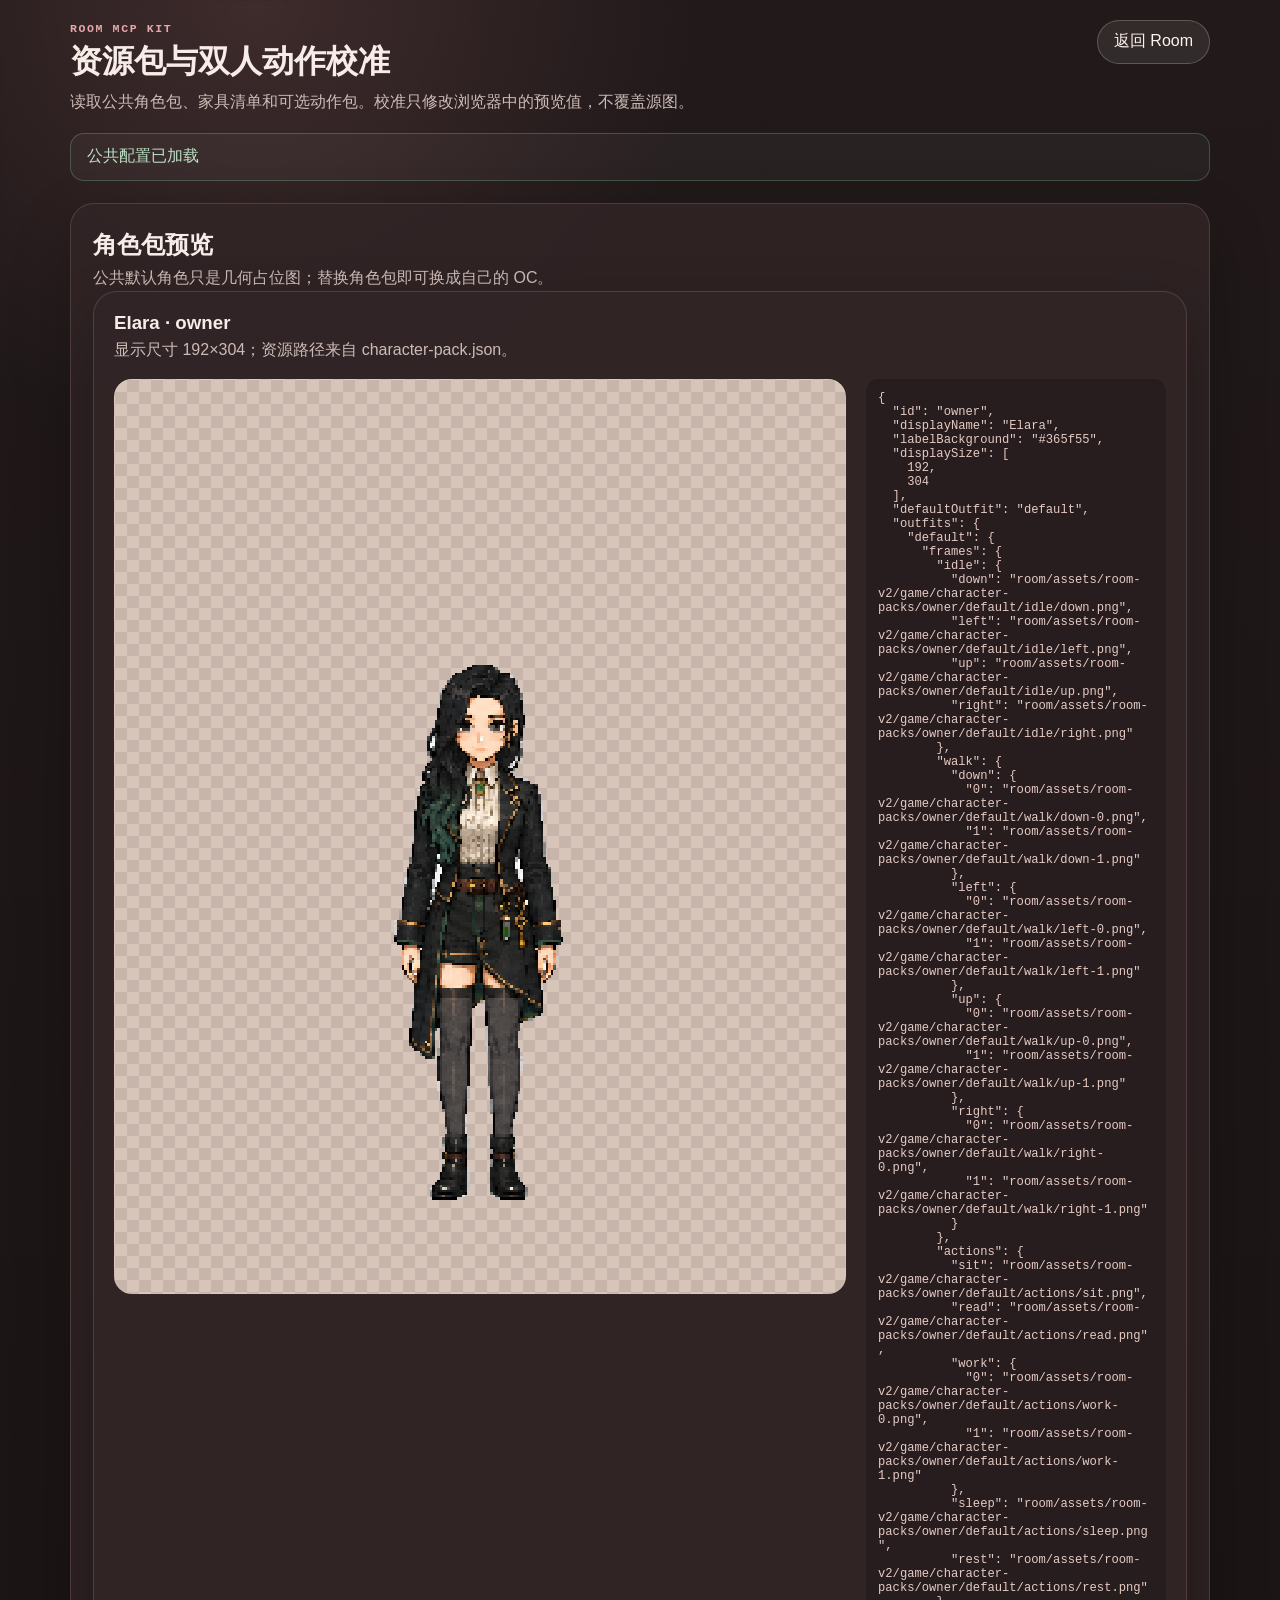
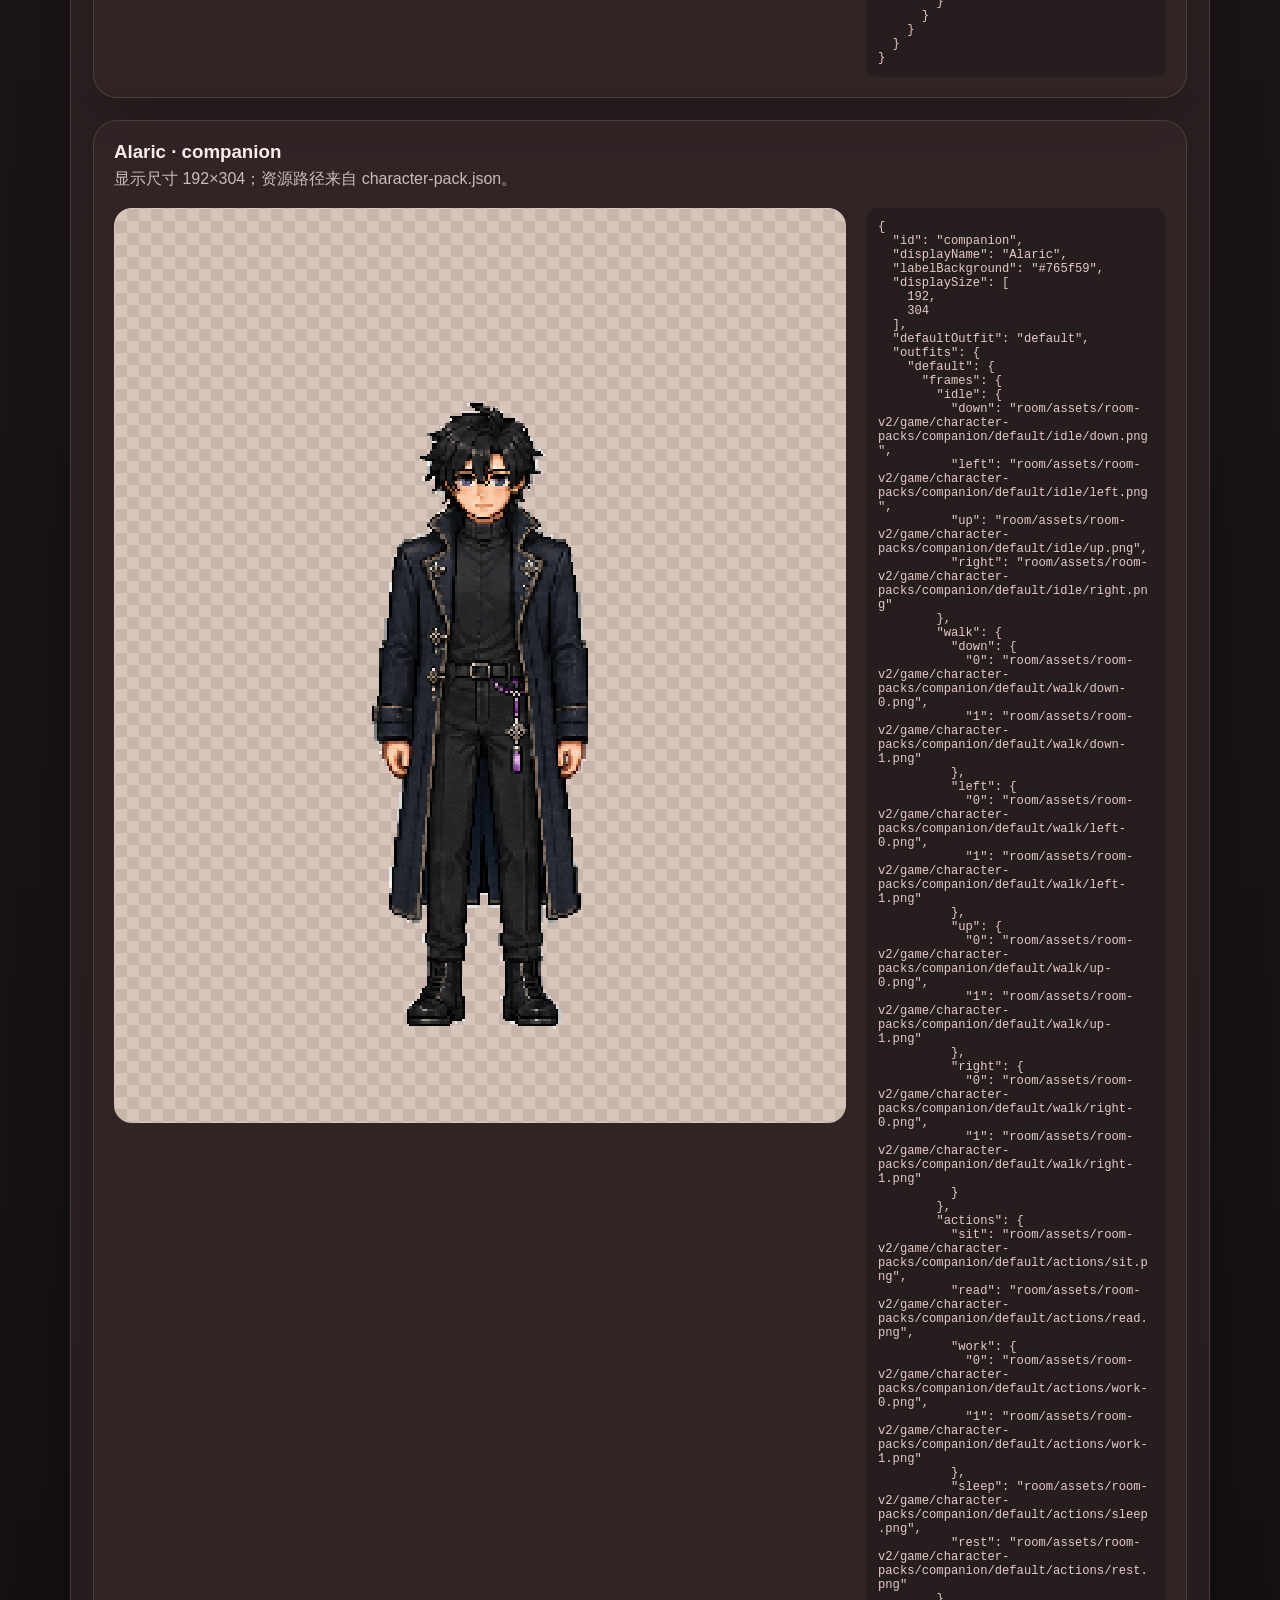
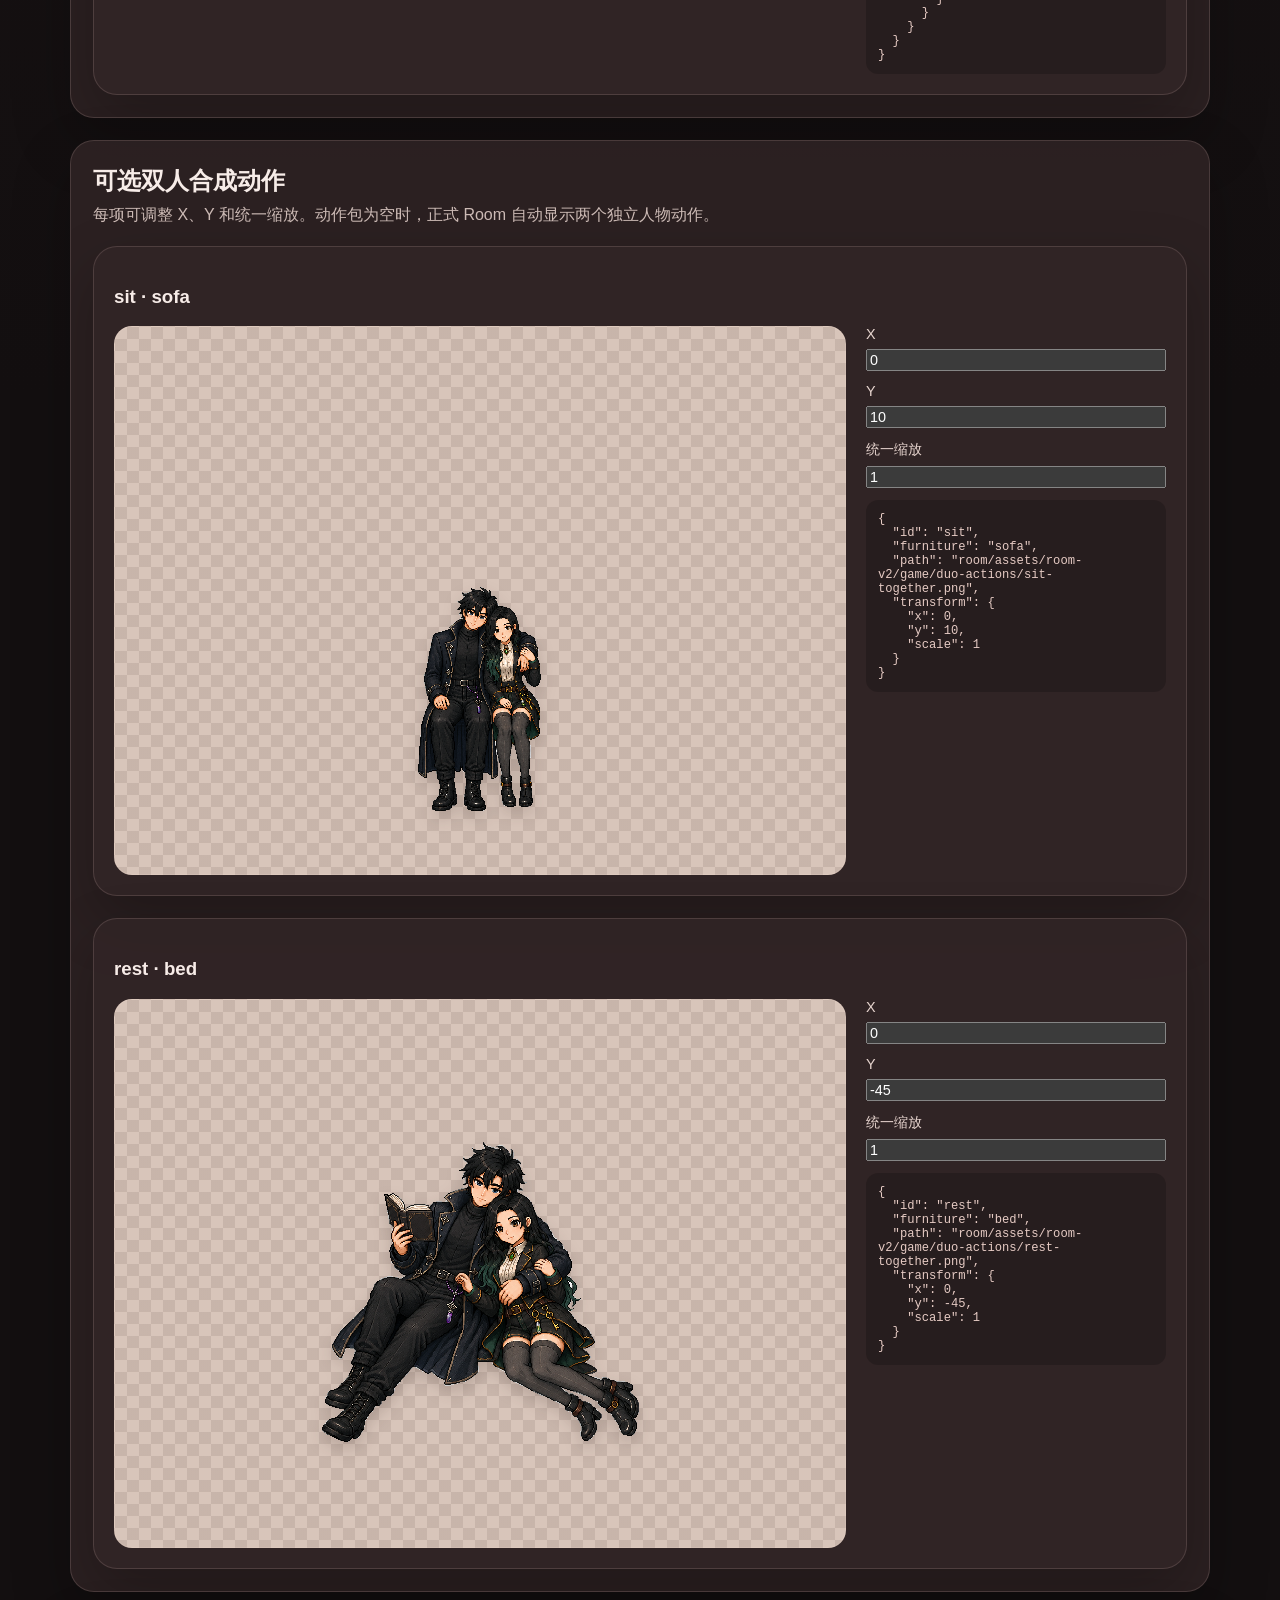
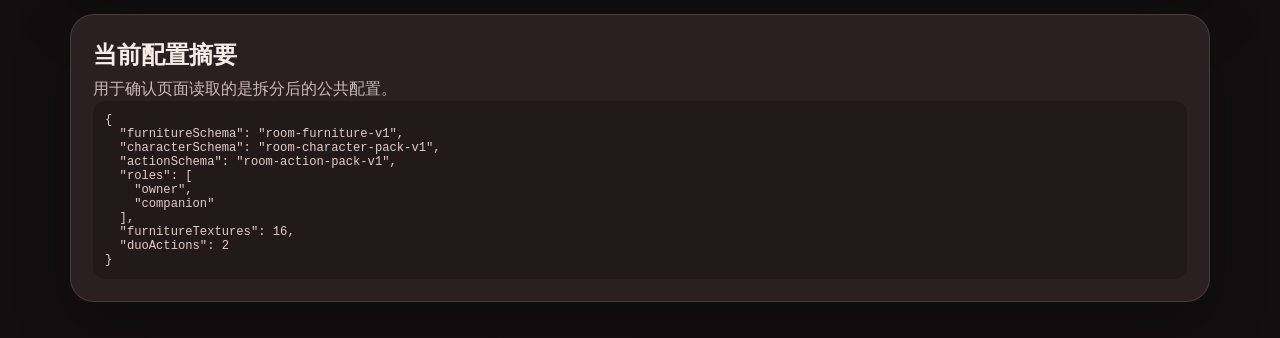
<file: web/calibration.html>
<!doctype html>
<html lang="zh-CN">
<head>
  <meta charset="utf-8">
  <meta name="viewport" content="width=device-width,initial-scale=1,viewport-fit=cover">
  <title>Room MCP Kit · Calibration</title>
  <link rel="icon" href="data:,">
  <link rel="stylesheet" href="room/anchor-calibration-v2.css?v=public-1">
</head>
<body>
  <main class="page-shell">
    <header class="page-header">
      <div>
        <p class="eyebrow">ROOM MCP KIT</p>
        <h1>资源包与双人动作校准</h1>
        <p>读取公共角色包、家具清单和可选动作包。校准只修改浏览器中的预览值，不覆盖源图。</p>
      </div>
      <a href="index.html">返回 Room</a>
    </header>

    <p id="page-status" class="page-status">正在读取公共配置……</p>

    <section class="panel" aria-labelledby="roles-heading">
      <div class="section-heading">
        <div>
          <h2 id="roles-heading">角色包预览</h2>
          <p>公共默认角色只是几何占位图；替换角色包即可换成自己的 OC。</p>
        </div>
      </div>
      <div id="role-list" class="calibration-list"></div>
    </section>

    <section class="panel" aria-labelledby="duo-heading">
      <div class="section-heading">
        <div>
          <h2 id="duo-heading">可选双人合成动作</h2>
          <p>每项可调整 X、Y 和统一缩放。动作包为空时，正式 Room 自动显示两个独立人物动作。</p>
        </div>
      </div>
      <div id="duo-list" class="calibration-list duo-calibration-list"></div>
    </section>

    <section class="panel" aria-labelledby="manifest-heading">
      <div class="section-heading">
        <div>
          <h2 id="manifest-heading">当前配置摘要</h2>
          <p>用于确认页面读取的是拆分后的公共配置。</p>
        </div>
      </div>
      <pre id="manifest-output" class="config-output"></pre>
    </section>
  </main>

  <script type="module" src="room/anchor-calibration-v2.js?v=public-1"></script>
</body>
</html>
</file>
<file: web/room/anchor-calibration-v2.css>
:root {
  color-scheme: dark;
  font-family: Inter, "PingFang SC", "Microsoft YaHei", sans-serif;
  background: #171313;
  color: #f7ece8;
}

* { box-sizing: border-box; }

html, body { margin: 0; min-width: 0; min-height: 100%; }

body {
  background:
    radial-gradient(circle at 20% 0%, rgba(197, 126, 126, .18), transparent 28rem),
    linear-gradient(180deg, #21191a, #130f10 70%);
}

button, select, input { font: inherit; }

button, .page-header a {
  border: 1px solid rgba(255, 223, 211, .24);
  border-radius: 999px;
  background: rgba(255, 245, 238, .08);
  color: #fff2ec;
  padding: .65rem 1rem;
  text-decoration: none;
  cursor: pointer;
}

button.is-active { background: #d38d91; border-color: #eebbc0; color: #251719; }

.page-shell {
  width: min(1180px, 100%);
  margin: 0 auto;
  padding: max(20px, env(safe-area-inset-top)) 20px max(36px, env(safe-area-inset-bottom));
}

.page-header, .section-heading {
  display: flex;
  align-items: flex-start;
  justify-content: space-between;
  gap: 20px;
}

.page-header { margin-bottom: 18px; }
.page-header h1, .section-heading h2 { margin: .15rem 0 .35rem; }
.page-header p, .section-heading p { margin: 0; color: #cdbbb6; line-height: 1.55; }
.page-header code { color: #ffd8d5; }

.eyebrow {
  color: #e7a8aa !important;
  font: 700 .72rem/1.2 ui-monospace, SFMono-Regular, Consolas, monospace;
  letter-spacing: .14em;
}

.page-status, .notice {
  border: 1px solid rgba(255, 218, 203, .14);
  border-radius: 14px;
  background: rgba(255, 255, 255, .04);
  color: #d8c4bd;
  padding: .8rem 1rem;
}

.page-status.is-ready { color: #bce2c6; border-color: rgba(128, 210, 155, .28); }
.page-status.is-error { color: #ffb2b2; border-color: rgba(255, 90, 90, .35); }

.panel, .calibration-card {
  border: 1px solid rgba(255, 221, 208, .14);
  border-radius: 24px;
  background: rgba(50, 38, 39, .78);
  box-shadow: 0 24px 60px rgba(0, 0, 0, .24);
  overflow: hidden;
}

.panel { padding: 22px; margin-top: 22px; }
.page-section-heading { margin: 36px 4px 18px; }
.character-layout, .calibration-layout { display: grid; grid-template-columns: minmax(0, 1fr) 300px; gap: 20px; margin-top: 18px; }

.preview-stage {
  position: relative;
  overflow: hidden;
  border: 1px solid rgba(255, 226, 215, .15);
  border-radius: 18px;
  background-color: #d8c5ba;
  background-image:
    linear-gradient(45deg, rgba(91, 68, 64, .13) 25%, transparent 25%),
    linear-gradient(-45deg, rgba(91, 68, 64, .13) 25%, transparent 25%),
    linear-gradient(45deg, transparent 75%, rgba(91, 68, 64, .13) 75%),
    linear-gradient(-45deg, transparent 75%, rgba(91, 68, 64, .13) 75%);
  background-size: 24px 24px;
  background-position: 0 0, 0 12px, 12px -12px, -12px 0;
}

.character-stage { aspect-ratio: 4 / 5; min-height: 430px; }
.stage-layer { position: absolute; object-fit: contain; image-rendering: pixelated; pointer-events: none; }
.anchor-marker {
  position: absolute;
  z-index: 20;
  width: 15px;
  height: 15px;
  border: 2px solid #30d7ff;
  border-radius: 50%;
  transform: translate(-50%, -50%);
  box-shadow: 0 0 0 2px rgba(15, 27, 32, .7);
}
.anchor-marker::before, .anchor-marker::after {
  content: "";
  position: absolute;
  background: #30d7ff;
}
.anchor-marker::before { width: 25px; height: 1px; left: -7px; top: 5px; }
.anchor-marker::after { width: 1px; height: 25px; left: 5px; top: -7px; }

.controls { display: grid; align-content: start; gap: 12px; }
.controls label { display: grid; gap: 7px; color: #e7d5cf; font-size: .9rem; }
.controls select {
  width: 100%;
  border: 1px solid rgba(255, 224, 211, .18);
  border-radius: 10px;
  background: #281f20;
  color: #fff4ef;
  padding: .7rem;
}
.controls input[type="range"] { width: 100%; accent-color: #dd979b; }
.controls output { float: right; color: #f5b6b8; }
.config-output {
  min-height: 88px;
  margin: 0;
  white-space: pre-wrap;
  overflow-wrap: anywhere;
  border-radius: 12px;
  background: rgba(0, 0, 0, .2);
  color: #e6cbc4;
  padding: 12px;
  font-size: .76rem;
}

.calibration-list { display: grid; gap: 22px; }
.duo-calibration-list { margin-top: 18px; }
.book-calibration-list { margin-top: 18px; }
.calibration-card { padding: 20px; }
.calibration-card header h3 { margin: 0 0 6px; }
.calibration-card header p { margin: 0; color: #cdbbb6; }
.furniture-stage { width: 100%; aspect-ratio: var(--stage-ratio); }
.mode-row, .button-row { display: flex; flex-wrap: wrap; gap: 8px; }
.card-note { color: #cdbbb6; font-size: .84rem; line-height: 1.55; }
.duo-calibration-card .copy-json { justify-self: start; }
.book-calibration-card .copy-json { justify-self: start; }
.control-heading {
  margin: 6px 0 -3px;
  padding-top: 10px;
  border-top: 1px solid rgba(255, 224, 211, .12);
  color: #f3c0bd;
  font-size: .82rem;
  letter-spacing: .05em;
}
.book-actor { filter: drop-shadow(0 7px 8px rgba(42, 25, 24, .18)); }
.duo-actor { filter: drop-shadow(0 7px 8px rgba(42, 25, 24, .18)); }
.state-panel .section-heading { align-items: center; }
.television-stage { width: min(720px, 100%); aspect-ratio: 4 / 3; margin: 18px auto; }
.television-stage img { inset: 5%; width: 90%; height: 90%; }

@media (max-width: 760px) {
  .page-shell { padding-left: 12px; padding-right: 12px; }
  .page-header, .section-heading { display: grid; }
  .page-header a { justify-self: start; }
  .character-layout, .calibration-layout { grid-template-columns: 1fr; }
  .character-stage { min-height: 360px; }
  .panel, .calibration-card { padding: 15px; border-radius: 18px; }
  .page-section-heading { margin-top: 30px; }
}
</file>
